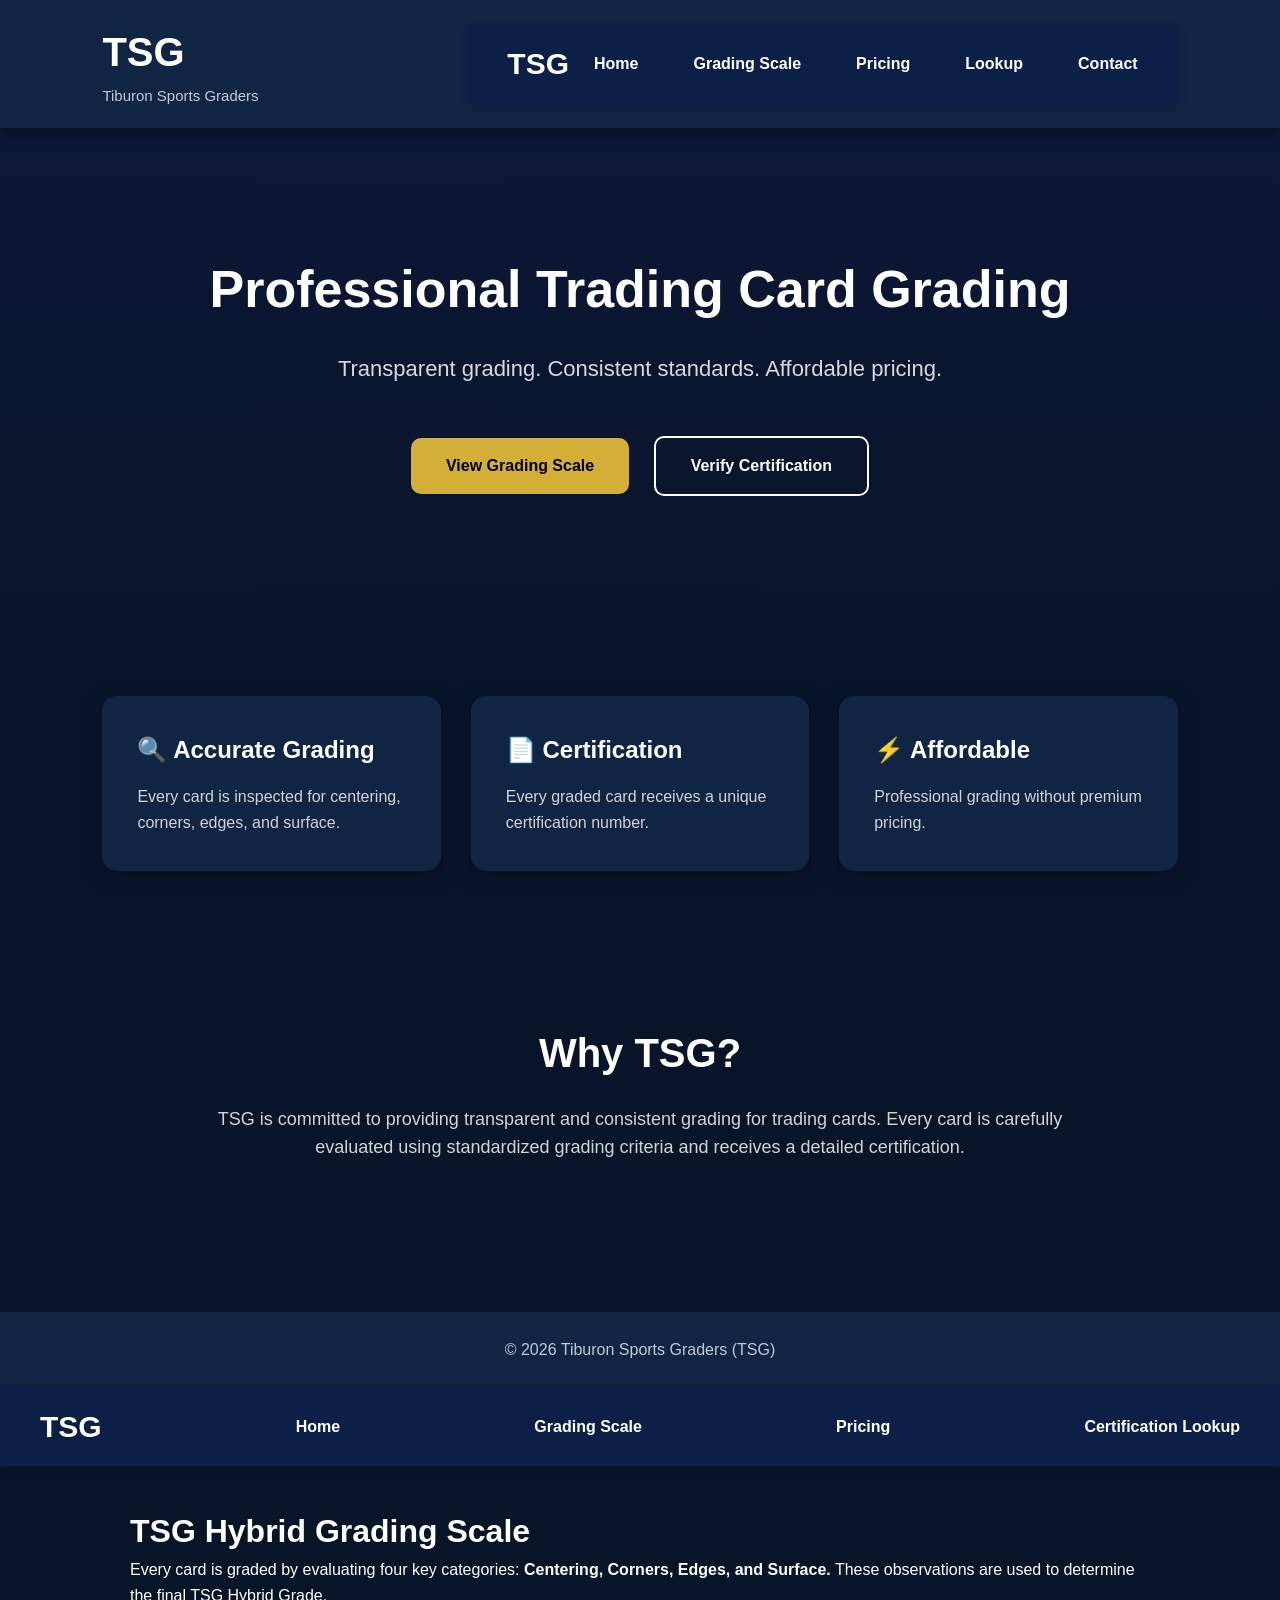
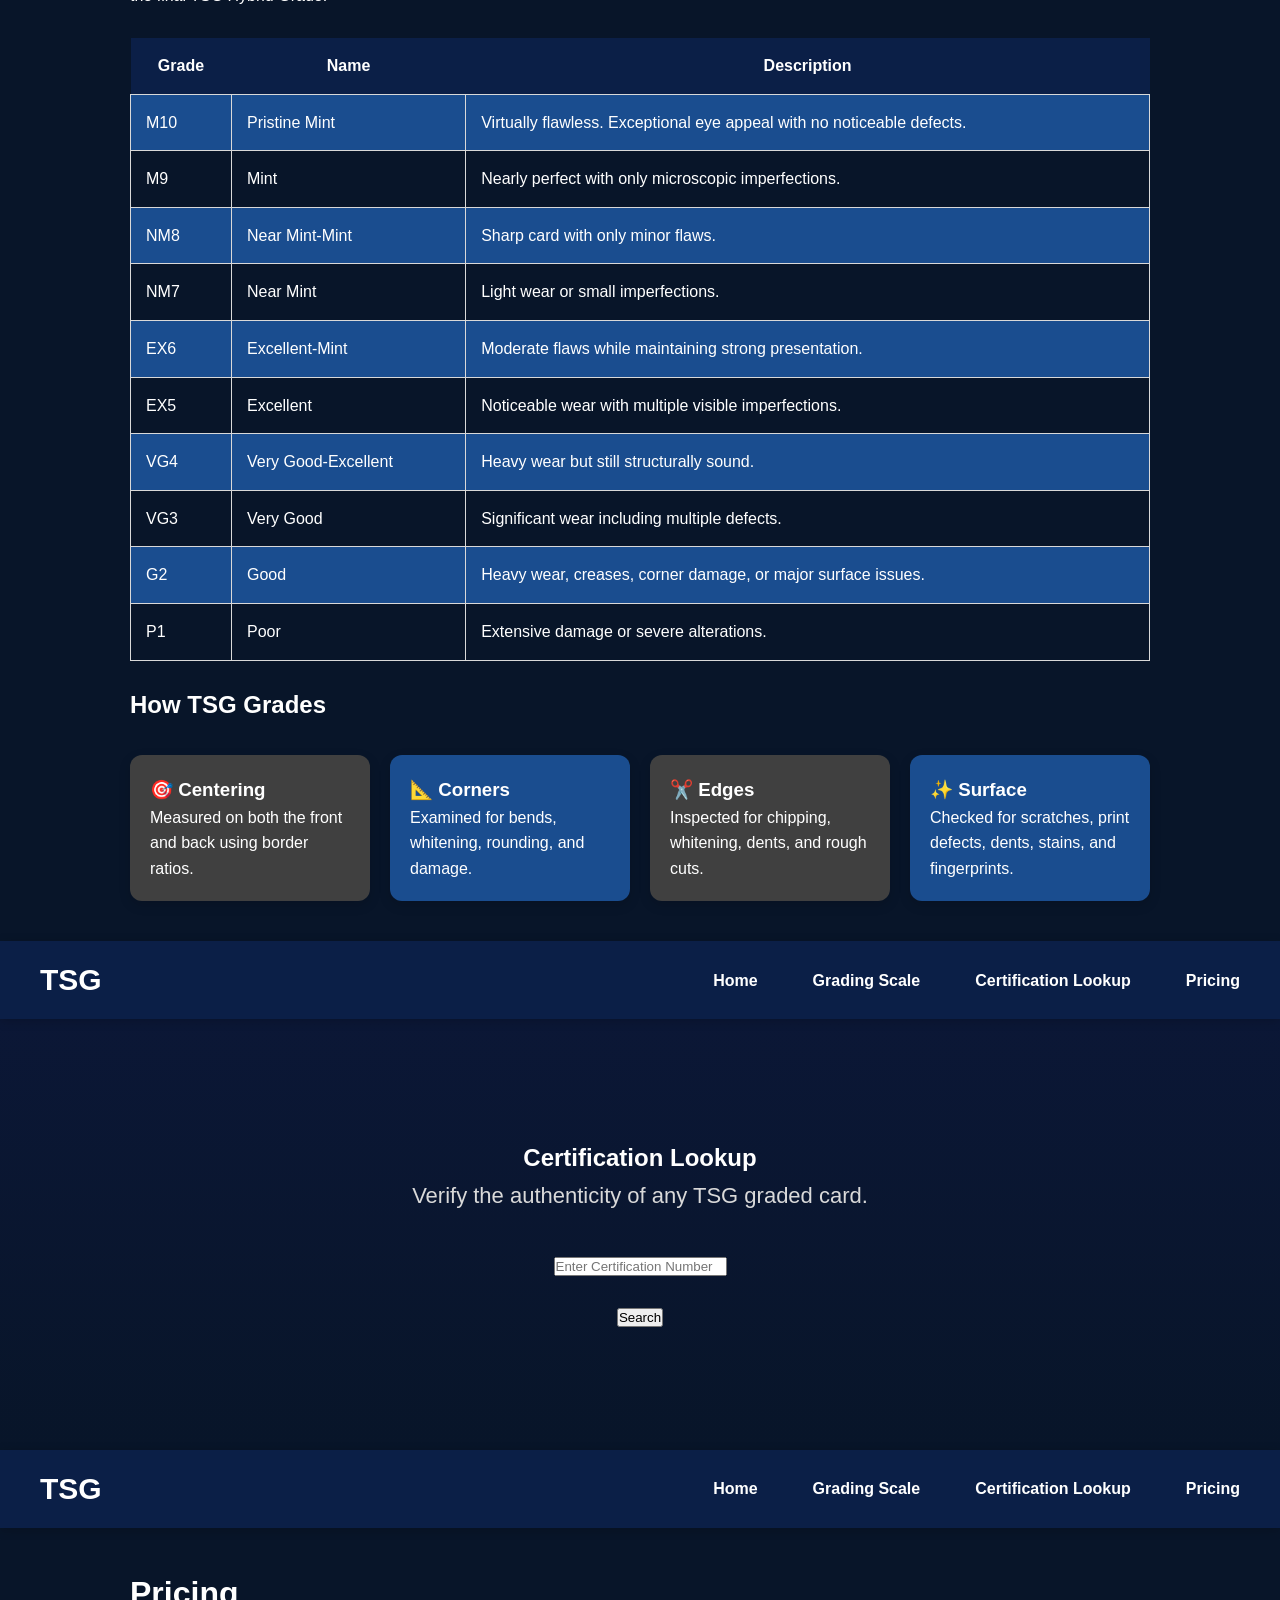
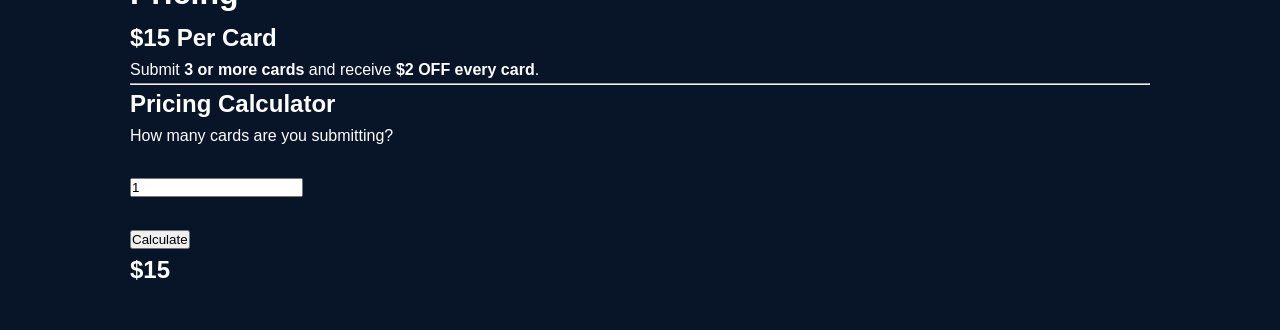
<file: index.html>
<!DOCTYPE html>
<html lang="en">
<head>
    <meta charset="UTF-8">
    <meta name="viewport" content="width=device-width, initial-scale=1.0">
    <title>TSG | Tiburon Sports Graders</title>

    <link rel="stylesheet" href="style.css">
</head>
<body>

    <header>
        <div class="logo">
            <h1>TSG</h1>
            <p>Tiburon Sports Graders</p>
        </div>

<nav>
    <h1>TSG</h1>

    <ul>
        <li><a href="#home">Home</a></li>
        <li><a href="#grading">Grading Scale</a></li>
        <li><a href="#pricing">Pricing</a></li>
        <li><a href="#lookup">Lookup</a></li>
        <li><a href="#contact">Contact</a></li>
    </ul>
</nav>

    </header>

    <section class="hero">

        <h2>Professional Trading Card Grading</h2>

        <p>
            Transparent grading.
            Consistent standards.
            Affordable pricing.
        </p>

        <a class="button" href="grading.html">View Grading Scale</a>
        <a class="button2" href="lookup.html">Verify Certification</a>

    </section>

    <section class="features">

        <div class="card">
            <h3>🔍 Accurate Grading</h3>
            <p>
                Every card is inspected for
                centering,
                corners,
                edges,
                and surface.
            </p>
        </div>

        <div class="card">
            <h3>📄 Certification</h3>
            <p>
                Every graded card receives a
                unique certification number.
            </p>
        </div>

        <div class="card">
            <h3>⚡ Affordable</h3>
            <p>
                Professional grading
                without premium pricing.
            </p>
        </div>

    </section>

    <section class="about">

        <h2>Why TSG?</h2>

        <p>
            TSG is committed to providing transparent and consistent grading for trading cards.
            Every card is carefully evaluated using standardized grading criteria and receives
            a detailed certification.
        </p>

    </section>

    <footer>

        <p>© 2026 Tiburon Sports Graders (TSG)</p>

    </footer>


</section>
<!DOCTYPE html>
<html lang="en">
<head>
<meta charset="UTF-8">
<meta name="viewport" content="width=device-width, initial-scale=1.0">
<title>TSG Grading Scale</title>
<link rel="stylesheet" href="style.css">
</head>

<body>
<nav>
    
    <h1>TSG</h1>
    <a href="index">Home</a>
    <a href="grading">Grading Scale</a>
    <a href="pricing">Pricing</a>
    <a href="lookup">Certification Lookup</a>
</nav>

<div class="container">

<h1>TSG Hybrid Grading Scale</h1>

<p>
Every card is graded by evaluating four key categories:
<strong>Centering, Corners, Edges, and Surface.</strong>
These observations are used to determine the final TSG Hybrid Grade.
</p>

<table>

<tr>
<th>Grade</th>
<th>Name</th>
<th>Description</th>
</tr>

<tr>
<td>M10</td>
<td>Pristine Mint</td>
<td>Virtually flawless. Exceptional eye appeal with no noticeable defects.</td>
</tr>

<tr>
<td>M9</td>
<td>Mint</td>
<td>Nearly perfect with only microscopic imperfections.</td>
</tr>

<tr>
<td>NM8</td>
<td>Near Mint-Mint</td>
<td>Sharp card with only minor flaws.</td>
</tr>

<tr>
<td>NM7</td>
<td>Near Mint</td>
<td>Light wear or small imperfections.</td>
</tr>

<tr>
<td>EX6</td>
<td>Excellent-Mint</td>
<td>Moderate flaws while maintaining strong presentation.</td>
</tr>

<tr>
<td>EX5</td>
<td>Excellent </td>
<td> Noticeable wear with multiple visible imperfections.</td>
</tr>

<tr>
<td>VG4</td>
<td>Very Good-Excellent</td>
<td>Heavy wear but still structurally sound.</td>
</tr>

<tr>
<td>VG3</td>
<td>Very Good</td>
<td>Significant wear including multiple defects.</td>
</tr>

<tr>
<td>G2</td>
<td>Good</td>
<td>Heavy wear, creases, corner damage, or major surface issues.</td>
</tr>

<tr>
<td>P1</td>
<td>Poor</td>
<td>Extensive damage or severe alterations.</td>
</tr>

</table>

<br>

<h2>How TSG Grades</h2>

<div class="grades">

<div class="box">
<h3>🎯 Centering</h3>
<p>Measured on both the front and back using border ratios.</p>
</div>

<div class="box">
<h3>📐 Corners</h3>
<p>Examined for bends, whitening, rounding, and damage.</p>
</div>

<div class="box">
<h3>✂️ Edges</h3>
<p>Inspected for chipping, whitening, dents, and rough cuts.</p>
</div>

<div class="box">
<h3>✨ Surface</h3>
<p>Checked for scratches, print defects, dents, stains, and fingerprints.</p>
</div>

</div>

</div>

</body>
</html>
<!DOCTYPE html>
<html lang="en">
<head>
<meta charset="UTF-8">
<meta name="viewport" content="width=device-width, initial-scale=1.0">
<title>Certification Lookup | TSG</title>
<link rel="stylesheet" href="style.css">
</head>

<body>

<nav>
    <h1>TSG</h1>

    <ul>
        <li><a href="index">Home</a></li>
        <li><a href="grading">Grading Scale</a></li>
        <li><a href="lookup">Certification Lookup</a></li>
        <li><a href="pricing">Pricing</a></li>
    </ul>
</nav>

<section class="hero">

<h1>Certification Lookup</h1>

<p>
Verify the authenticity of any TSG graded card.
</p>

<input
type="text"
id="cert"
placeholder="Enter Certification Number">

<br><br>

<button onclick="searchCard()">Search</button>

</section>

<section id="result"></section>

<script src="script.js"></script>

</body>
</html>
<!DOCTYPE html>
<html lang="en">
<head>
    <meta charset="UTF-8">
    <meta name="viewport" content="width=device-width, initial-scale=1.0">
    <title>TSG Pricing</title>
    <link rel="stylesheet" href="style.css">
</head>

<body>

<nav>
    <h1>TSG</h1>

    <ul>
        <li><a href="index">Home</a></li>
        <li><a href="grading">Grading Scale</a></li>
        <li><a href="lookup">Certification Lookup</a></li>
        <li><a href="pricing">Pricing</a></li>
    </ul>
</nav>

<div class="container">

    <h1>Pricing</h1>

    <h2>$15 Per Card</h2>

    <p>
        Submit <strong>3 or more cards</strong> and receive
        <strong>$2 OFF every card</strong>.
    </p>

    <hr>

    <h2>Pricing Calculator</h2>

    <label>How many cards are you submitting?</label>

    <br><br>

    <input
        type="number"
        id="cardCount"
        min="1"
        value="1">

    <br><br>

    <button onclick="calculatePrice()">
        Calculate
    </button>

    <h2 id="totalPrice">$15</h2>

</div>

<script src="script.js"></script>

</body>
</html>
</file>
<file: style.css>
*{
    margin:0;
    padding:0;
    box-sizing:border-box;
}

body{
    font-family:Arial, Helvetica, sans-serif;
    background:#081529;
    color:white;
    line-height:1.6;
}

/* ===========================
   HEADER
=========================== */

header{
    background:#102544;
    display:flex;
    justify-content:space-between;
    align-items:center;
    padding:20px 8%;
    position:sticky;
    top:0;
    z-index:1000;
    box-shadow:0 5px 15px rgba(0,0,0,.35);
}

.logo h1{
    font-size:40px;
    color:#ffffff;
}

.logo p{
    color:#bfc9d8;
    font-size:15px;
}

nav a{
    color:white;
    text-decoration:none;
    margin-left:25px;
    transition:.3s;
    font-weight:bold;
}

nav a:hover{
    color:#c0c0c0;
}

/* ===========================
   HERO
=========================== */

.hero{
    text-align:center;
    padding:120px 20px;
    background:linear-gradient(#0b1736,#081529);
}

.hero h2{
    font-size:52px;
    margin-bottom:20px;
}

.hero p{
    font-size:22px;
    color:#d9d9d9;
    margin-bottom:40px;
}

/* ===========================
   BUTTONS
=========================== */

.button,
.button2{

    display:inline-block;

    padding:15px 35px;

    margin:10px;

    border-radius:10px;

    text-decoration:none;

    font-weight:bold;

    transition:.3s;
}

.button{
    background:#d4af37;
    color:black;
}

.button:hover{
    background:#f2cb4c;
}

.button2{
    border:2px solid white;
    color:white;
}

.button2:hover{
    background:white;
    color:black;
}

/* ===========================
   FEATURE CARDS
=========================== */

.features{

    display:grid;

    grid-template-columns:repeat(auto-fit,minmax(250px,1fr));

    gap:30px;

    padding:70px 8%;
}

.card{

    background:#102544;

    padding:35px;

    border-radius:15px;

    transition:.3s;

    box-shadow:0 5px 20px rgba(0,0,0,.35);
}

.card:hover{

    transform:translateY(-8px);

    background:#17345d;
}

.card h3{

    margin-bottom:15px;

    font-size:24px;
}

.card p{

    color:#d3d3d3;
}

/* ===========================
   ABOUT
=========================== */

.about{

    text-align:center;

    padding:80px 12%;
}

.about h2{

    font-size:40px;

    margin-bottom:20px;
}

.about p{

    max-width:850px;

    margin:auto;

    color:#d3d3d3;

    font-size:18px;
}

/* ===========================
   FOOTER
=========================== */

footer{

    background:#102544;

    text-align:center;

    padding:25px;

    margin-top:70px;

    color:#bfc9d8;
}

/* ===========================
   MOBILE
=========================== */

@media(max-width:900px){

header{

    flex-direction:column;

    text-align:center;
}

nav{

    margin-top:20px;
}

nav a{

    display:block;

    margin:12px 0;
}

.hero h2{

    font-size:36px;
}

.hero p{

    font-size:18px;
}

.features{

    padding:50px 20px;
}

}
.container{
    width:90%;
    max-width:1100px;
    margin:auto;
    padding:40px;
}

table{
    width:100%;
    border-collapse:collapse;
    margin-top:30px;
}

th{
    background:#0b1f47;
    color:white;
    padding:15px;
}

td{
    padding:15px;
    border:1px solid #d9d9d9;
}

tr:nth-child(even){
    background:#1a4d8f;
    color:white;
}

.grades{
    display:grid;
    grid-template-columns:repeat(auto-fit,minmax(220px,1fr));
    gap:20px;
    margin-top:30px;
}

.box{
    background:#404040;
    color:#fff;
    border-radius:12px;
    padding:20px;
    box-shadow:0 4px 12px rgba(0,0,0,.15);
}

.box:nth-child(even){
    background:#1a4d8f;
}

function searchCard(){

let cert=document.getElementById("cert").value;

let result=document.getElementById("result");

if(cert=="001"){

result.innerHTML=`

<h2>Certification #001</h2>

<img src="images/ozzie.jpg" width="250">

<h3>Ozzie Guillen</h3>

<p><b>Year:</b> 1989</p>

<p><b>Brand:</b> Donruss</p>

<p><b>Set:</b> MVP</p>

<p><b>Card #:</b> BC-23</p>

<p><b>Final Grade:</b> EX5</p>

<p><b>Grader:</b> TSG</p>

<p><b>Notes</b></p>

<ul>

<li>Red stain on back</li>

<li>2 factory print dots</li>

</ul>

`;

}

else{

result.innerHTML="<h2>Certification Not Found</h2>";

}

}
/* Navigation Bar */

nav {
    position: sticky;      /* Makes it stay at the top while scrolling */
    top: 0;
    z-index: 1000;

    display: flex;
    justify-content: space-between;
    align-items: center;

    background: #0B1F47;
    padding: 15px 40px;

    box-shadow: 0 2px 10px rgba(0,0,0,.2);
}

nav h1 {
    color: white;
    margin: 0;
    font-size: 30px;
}

nav ul {
    display: flex;
    list-style: none;
    gap: 30px;
    margin: 0;
    padding: 0;
}

nav a {
    color: white;
    text-decoration: none;
    font-weight: bold;
    transition: 0.3s;
}

nav a:hover {
    color: gold;
}
</file>
